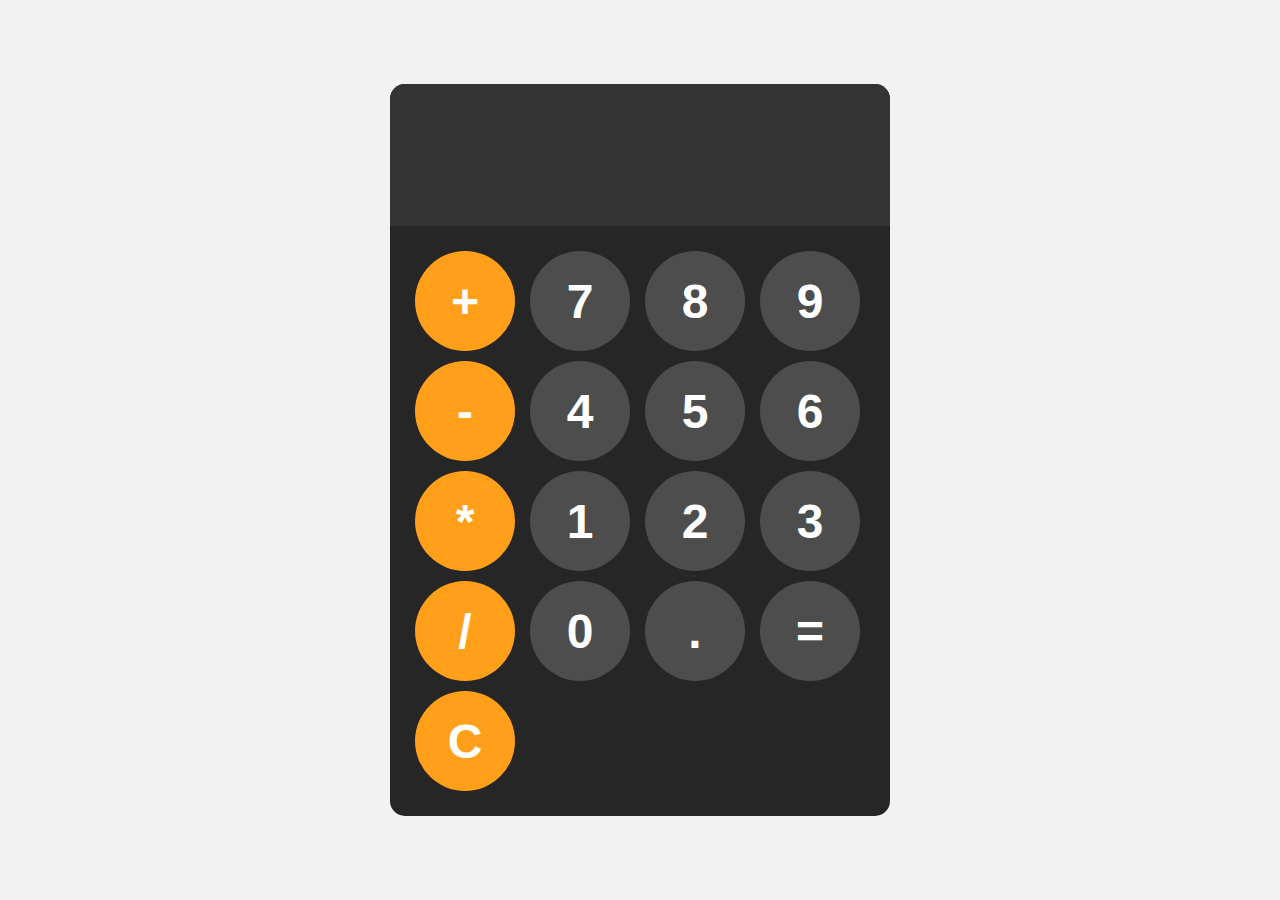
<file: calculator/index.html>
<!DOCTYPE html>
<html lang="en">
<head>
    <meta charset="UTF-8">
    <meta name="viewport" content="width=device-width, initial-scale=1.0">
    <title>Document</title>
    <link rel="stylesheet" href="styles.css">
</head>   
<body>
    
    <div id="calculator">
        <input id="display" readonly>
        <div id="keys">
            <button onclick="appendToDisplay('+')" class="operator-btn">+</button>
            <button onclick="appendToDisplay('7')">7</button>
            <button onclick="appendToDisplay('8')">8</button>
            <button onclick="appendToDisplay('9')">9</button>
            <button onclick="appendToDisplay('-')" class="operator-btn">-</button>
            <button onclick="appendToDisplay('4')">4</button>
            <button onclick="appendToDisplay('5')">5</button>
            <button onclick="appendToDisplay('6')">6</button>
            <button onclick="appendToDisplay('*')" class="operator-btn">*</button>
            <button onclick="appendToDisplay('1')">1</button>
            <button onclick="appendToDisplay('2')">2</button>
            <button onclick="appendToDisplay('3')">3</button>
            <button onclick="appendToDisplay('/')" class="operator-btn">/</button>
            <button onclick="appendToDisplay('0')">0</button>
            <button onclick="appendToDisplay('.')">.</button>
            <button onclick="calculate()">=</button>
            <button onclick="clearDisplay()" class="operator-btn">C</button>
        </div>
    </div>
    <script src="index.js"></script>
</body>   
</html>
</file>
<file: calculator/styles.css>
body{
    margin: 0;
    display: flex;
    justify-content: center;
    align-items: center;
    height: 100vh;
    background-color: hsl(0, 0%, 95%);
}
#calculator{
    font-family: Arial, sans-serif;
    background-color: hsl(0, 0%, 15%);
    border-radius: 15px;
    max-width: 500px;
    overflow: hidden;
}
#display{
    width: 100%;
    padding: 25px;
    font-size: 5rem;
    text-align: left;
    border: none;
    background-color: hsl(0, 0%, 20%);
    color: white;
}
#keys{
    display: grid;
    grid-template-columns: repeat(4, 1fr);
    gap: 10px;
    padding: 25px;
}
button{
    width: 100px;
    height: 100px;
    border-radius: 50px;
    border: none;
    background-color:hsl(0, 0%, 30%);
    color: white;
    font-size: 3rem;
    font-weight: bold;
    cursor: pointer;
}
button:hover{
    background-color: hsl(0, 0%, 40%);
}
button:active:{
    background-color: hsl(0, 0%, 50%);
}
.operator-btn{
    background-color: hsl(35, 100%, 55%);
}
.operator-btn:hover{
    background-color: hsl(35, 100%, 65%);
}
.operator-btn:active{
    background-color: hsl(35, 100%, 75%);
}
</file>
